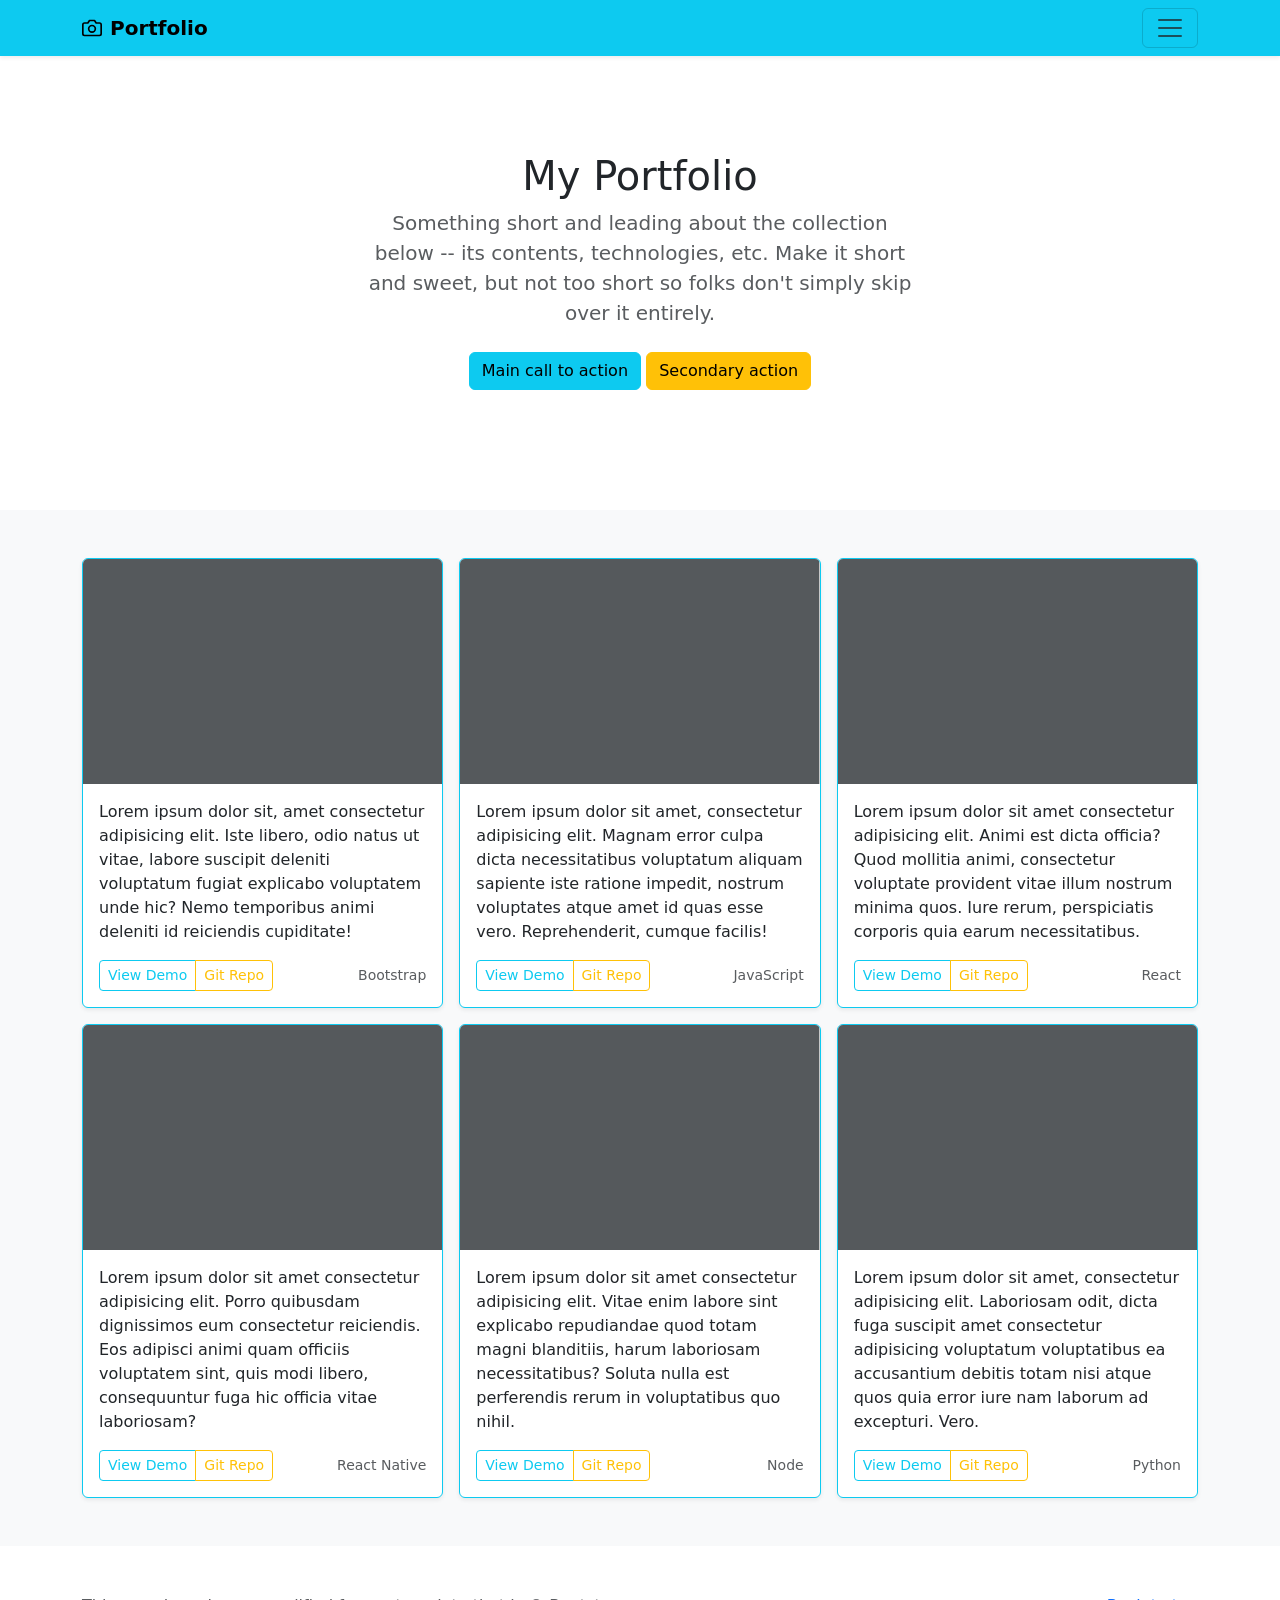
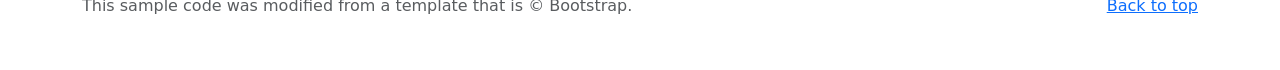
<file: bootstrap-practice.html>
<!doctype html>
<html lang="en">

<head>
  <meta charset="utf-8">
  <meta name="viewport" content="width=device-width, initial-scale=1">
  <link href="https://cdn.jsdelivr.net/npm/bootstrap@5.2.3/dist/css/bootstrap.min.css" rel="stylesheet" integrity="sha384-rbsA2VBKQhggwzxH7pPCaAqO46MgnOM80zW1RWuH61DGLwZJEdK2Kadq2F9CUG65" crossorigin="anonymous">
  <title>Bootstrap demo</title>
</head>

<body>
  <header>
    <div class="collapse bg-info" id="navbarHeader">
      <div class="container">
        <div class="row">
          <div class="col-sm-8 col-md-7 py-4">
            <h4 class="text-dark">About Me</h4>
            <p class="text-muted">Lorem ipsum, dolor sit amet consectetur adipisicing elit. Laudantium voluptatem
              nostrum a odit fuga voluptates. Hic atque aut iusto, suscipit distinctio, magni enim nulla debitis magnam
              maiores consequatur repudiandae qui.</p>
          </div>
          <div class="col-sm-4 offset-md-1 py-4">
            <h4 class="text-dark">Contact</h4>
            <ul class="list-unstyled">
              <li><a href="#" class="text-primary">Connect on LinkedIn</a></li>
              <li><a href="#" class="text-primary">Follow me on Medium</a></li>
              <li><a href="#" class="text-primary">Email me</a></li>
            </ul>
          </div>
        </div>
      </div>
    </div>
    <div class="navbar navbar-info bg-info shadow-sm">
      <div class="container">
        <a href="#" class="navbar-brand d-flex align-items-center">
          <svg xmlns="http://www.w3.org/2000/svg" width="20" height="20" fill="none" stroke="currentColor"
            stroke-linecap="round" stroke-linejoin="round" stroke-width="2" aria-hidden="true" class="me-2"
            viewBox="0 0 24 24">
            <path d="M23 19a2 2 0 0 1-2 2H3a2 2 0 0 1-2-2V8a2 2 0 0 1 2-2h4l2-3h6l2 3h4a2 2 0 0 1 2 2z" />
            <circle cx="12" cy="13" r="4" />
          </svg>
          <strong>Portfolio</strong>
        </a>
        <button class="navbar-toggler" type="button" data-bs-toggle="collapse" data-bs-target="#navbarHeader"
          aria-controls="navbarHeader" aria-expanded="false" aria-label="Toggle navigation">
          <span class="navbar-toggler-icon"></span>
        </button>
      </div>
    </div>
  </header>

  <main>
    <section class="py-5 text-center container">
      <div class="row py-lg-5">
        <div class="col-lg-6 col-md-8 mx-auto">
          <h1 class="fw-light">My Portfolio</h1>
          <p class="lead text-muted">Something short and leading about the collection below -- its contents,
            technologies, etc. Make it short and sweet, but not too short so folks don't simply skip over it entirely.
          </p>
          <p>
            <a href="#" class="btn btn-info my-2">Main call to action</a>
            <a href="#" class="btn btn-warning my-2">Secondary action</a>
          </p>
        </div>
      </div>
    </section>
    <div class="album py-5 bg-light">
      <div class="container">
        <div class="row row-cols-1 row-cols-sm-2 row-cols-md-3 g-3">
          <div class="col">
            <div class="card border-info shadow-sm">
              <svg class="bd-placeholder-img card-img-top" width="100%" height="225" role="img">
                <rect width="100%" height="100%" fill="#55595c" />
              </svg>
              <div class="card-body">
                <p class="card-text">Lorem ipsum dolor sit, amet consectetur adipisicing elit. Iste libero, odio natus
                  ut vitae, labore suscipit deleniti voluptatum fugiat explicabo voluptatem unde hic? Nemo temporibus
                  animi deleniti id reiciendis cupiditate!</p>
                <div class="d-flex justify-content-between align-items-center">
                  <div class="btn-group">
                    <button type="button" class="btn btn-sm btn-outline-info">View Demo</button>
                    <button type="button" class="btn btn-sm btn-outline-warning">Git Repo</button>
                  </div>
                  <small class="text-muted">Bootstrap</small>
                </div>
              </div>
            </div>
          </div>
          <div class="col">
            <div class="card border-info shadow-sm">
              <svg class="bd-placeholder-img card-img-top" width="100%" height="225" role="img">
                <rect width="100%" height="100%" fill="#55595c" />
              </svg>
              <div class="card-body">
                <p class="card-text">Lorem ipsum dolor sit amet, consectetur adipisicing elit. Magnam error culpa dicta
                  necessitatibus voluptatum aliquam sapiente iste ratione impedit, nostrum voluptates atque amet id quas
                  esse vero. Reprehenderit, cumque facilis!</p>
                <div class="d-flex justify-content-between align-items-center">
                  <div class="btn-group">
                    <button type="button" class="btn btn-sm btn-outline-info">View Demo</button>
                    <button type="button" class="btn btn-sm btn-outline-warning">Git Repo</button>
                  </div>
                  <small class="text-muted">JavaScript</small>
                </div>
              </div>
            </div>
          </div>
          <div class="col">
            <div class="card border-info shadow-sm">
              <svg class="bd-placeholder-img card-img-top" width="100%" height="225" role="img">
                <rect width="100%" height="100%" fill="#55595c" />
              </svg>
              <div class="card-body">
                <p class="card-text">Lorem ipsum dolor sit amet consectetur adipisicing elit. Animi est dicta officia?
                  Quod mollitia animi, consectetur voluptate provident vitae illum nostrum minima quos. Iure rerum,
                  perspiciatis corporis quia earum necessitatibus.</p>
                <div class="d-flex justify-content-between align-items-center">
                  <div class="btn-group">
                    <button type="button" class="btn btn-sm btn-outline-info">View Demo</button>
                    <button type="button" class="btn btn-sm btn-outline-warning">Git Repo</button>
                  </div>
                  <small class="text-muted">React</small>
                </div>
              </div>
            </div>
          </div>
          <div class="col">
            <div class="card border-info shadow-sm">
              <svg class="bd-placeholder-img card-img-top" width="100%" height="225" role="img">
                <rect width="100%" height="100%" fill="#55595c" />
              </svg>
              <div class="card-body">
                <p class="card-text">Lorem ipsum dolor sit amet consectetur adipisicing elit. Porro quibusdam
                  dignissimos eum consectetur reiciendis. Eos adipisci animi quam officiis voluptatem sint, quis modi
                  libero, consequuntur fuga hic officia vitae laboriosam?</p>
                <div class="d-flex justify-content-between align-items-center">
                  <div class="btn-group">
                    <button type="button" class="btn btn-sm btn-outline-info">View Demo</button>
                    <button type="button" class="btn btn-sm btn-outline-warning">Git Repo</button>
                  </div>
                  <small class="text-muted">React Native</small>
                </div>
              </div>
            </div>
          </div>
          <div class="col">
            <div class="card border-info shadow-sm">
              <svg class="bd-placeholder-img card-img-top" width="100%" height="225" role="img">
                <rect width="100%" height="100%" fill="#55595c" />
              </svg>
              <div class="card-body">
                <p class="card-text">Lorem ipsum dolor sit amet consectetur adipisicing elit. Vitae enim labore sint
                  explicabo repudiandae quod totam magni blanditiis, harum laboriosam necessitatibus? Soluta nulla est
                  perferendis rerum in voluptatibus quo nihil.</p>
                <div class="d-flex justify-content-between align-items-center">
                  <div class="btn-group">
                    <button type="button" class="btn btn-sm btn-outline-info">View Demo</button>
                    <button type="button" class="btn btn-sm btn-outline-warning">Git Repo</button>
                  </div>
                  <small class="text-muted">Node</small>
                </div>
              </div>
            </div>
          </div>
          <div class="col">
            <div class="card border-info shadow-sm">
              <svg class="bd-placeholder-img card-img-top" width="100%" height="225" role="img">
                <rect width="100%" height="100%" fill="#55595c" />
              </svg>
              <div class="card-body">
                <p class="card-text">Lorem ipsum dolor sit amet, consectetur adipisicing elit. Laboriosam odit, dicta
                  fuga suscipit amet consectetur adipisicing voluptatum voluptatibus ea accusantium debitis totam nisi
                  atque quos quia error iure nam laborum ad excepturi. Vero.</p>
                <div class="d-flex justify-content-between align-items-center">
                  <div class="btn-group">
                    <button type="button" class="btn btn-sm btn-outline-info">View Demo</button>
                    <button type="button" class="btn btn-sm btn-outline-warning">Git Repo</button>
                  </div>
                  <small class="text-muted">Python</small>
                </div>
              </div>
            </div>
          </div>
        </div>
      </div>
    </div>
  </main>

  <footer class="text-muted py-5">
    <div class="container">
      <p class="float-end mb-1">
        <a href="#">Back to top</a>
      </p>
      <p class="mb-1">This sample code was modified from a template that is &copy; Bootstrap.</p>
    </div>
  </footer>
  
  <src="https://cdn.jsdelivr.net/npm/bootstrap@5.2.3/dist/js/bootstrap.bundle.min.js" integrity="sha384-kenU1KFdBIe4zVF0s0G1M5b4hcpxyD9F7jL+jjXkk+Q2h455rYXK/7HAuoJl+0I4" crossorigin="anonymous"></script> 

</body>
</html>
</file>
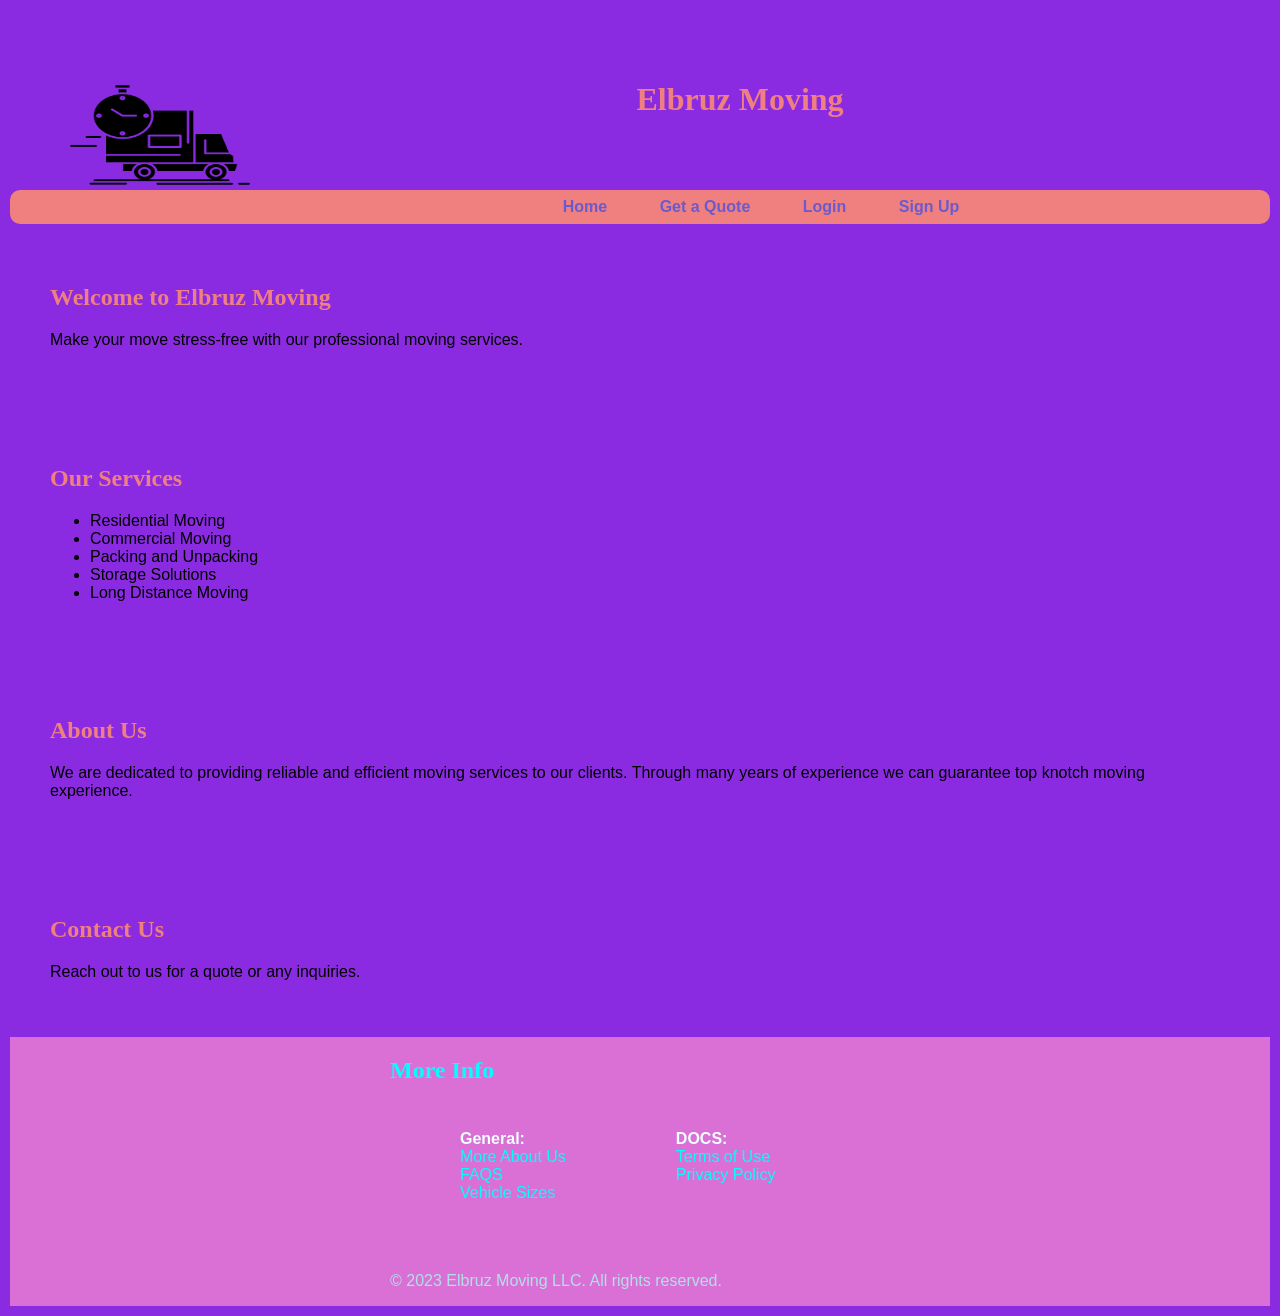
<file: Porfolio-project.html>
<!DOCTYPE html>
<html lang="en">

<head>
    <meta charset="UTF-8">
    <meta name="viewport" content="width=device-width, initial-scale=1.0">
    <title>Elbruz Moving</title>
    <style>
        html{
            scroll-behavior: smooth;
        }
        img{
            height: 150px;
            width: 200px;
         float: left;
        }

        body {
            font-family: Arial, sans-serif;
            margin: 5px;
            padding: 5px;
            background-color:blueviolet;
        }

        header {
            background-color:blueviolet;
            color:lightcoral;
            padding: 50px;
            text-align: center;
            font-family: Georgia, 'Times New Roman', Times, serif;
        }

        nav {
            background-color:lightcoral;
            color: orange;
            padding:8px;
            text-align: center;
            font-family: Verdana, Geneva, Tahoma, sans-serif;
            font-weight: bold;
            border-radius: 10px;
        }

        nav a{
            color:slateblue;
            text-decoration:lightcoral;
            padding: 8px;;
            margin: 0 1em;
        }

        section {
            padding: 40px;
        }

        footer {
            position: relative;
            background-color: orchid;
            min-height: fit-content;
            color: powderblue;
            display: flex;
            justify-content: center;
            bottom: 0;
            width:100% ;
        }
        footer h2{
            color: aqua;
        }
        .row{
            display:flex;
            flex: wrap;
            gap: 10px;

        }
        h2{
            color: lightcoral;
            font-family: Georgia, 'Times New Roman', Times, serif;
        }
        section:hover{
            color:orange;
            box-shadow: inset;
        }
        .container{
            width: 500px;
            display: flex;
            gap: 10px;
            flex-direction: column;
            flex-wrap: wrap;
        }
        .icons{
            display: flex;
            justify-content: center;
            gap: 10px;
            padding: 20px;
            cursor: auto;
            font-size: 0cqmax;
        }
        .icons i{
            color: aquamarine;
        }
        .icons i :hover{
            color: orange;
            scale: 1.05;
            transition: 0.5s all ease-in-out;
        }
        footer ul{
            margin-inline: 30px;
            color: azure;
            list-style: none;
            display: block;
            justify-content: center;
            align-items: center;
            height: 100px;

        }
        footer ul li a {
            text-decoration: none;
            color: aqua;
        }
        footer ul li a:hover {
            color: darkblue;
        }
    </style>
</head>

<body>
    <header>
        <img src="WebDev/1-Web-Dev-Fundamentals/delivery_truck.png" alt="logo">
        <h1>Elbruz Moving</h1>
    </header>
    <nav>
        <a href="#home">Home</a>
        <a href="#"class="nav-button">Get a Quote</a>
        <a href="#Login">Login</a>
        <a href="#Sign">Sign Up</a>
    </nav>
    <section id="home">
        <h2>Welcome to Elbruz Moving</h2>
        <p>Make your move stress-free with our professional moving services.</p>
    </section>
    <section id="services">
        <h2>Our Services</h2>
        <ul>
            <li>Residential Moving</li>
            <li>Commercial Moving</li>
            <li>Packing and Unpacking</li>
            <li>Storage Solutions</li>
            <li>Long Distance Moving</li>
        </ul>
    </section>
    <section id="about">
        <h2>About Us</h2>
        <p>We are dedicated to providing reliable and efficient moving services to our clients.
    Through many years of experience we can guarantee top knotch moving experience.</p>
    </section>
    <section id="contact">
        <h2>Contact Us</h2>
        <p>Reach out to us for a quote or any inquiries.</p>
        <!-- Add a contact form or contact information here -->
    </section>
    <footer>
        <div class="container">
            <h2>More Info</h2>
            <div class="row">
                <ul>
                    <li><strong>General:</strong></li>
                    <li><a href="#">More About Us</a></li>
                    <li><a href="#">FAQS</a></li>
                    <li><a href="#">Vehicle Sizes</a></li>

                </ul>
                <ul>
                    <li><strong>DOCS:</strong></li>
                    <li><a href="#">Terms of Use</a></li>
                    <li><a href="#">Privacy Policy</a></li>
                </ul>
                <div class="icons">
                    <a href="https://www.facebook.com"> <i class="fab fa-facebook.com"></i></a>
                    <a href="https://X.com"><i class="fab fa-X"></i></a>
                    <a href="https://www.instagram.com"><i class="fab fa-instagram"></i></a>

                </div>


            </div>
            <div><p>&copy; 2023 Elbruz Moving LLC. All rights reserved.</p></div>
        </div>
    </footer>
</body>

</html>
</file>
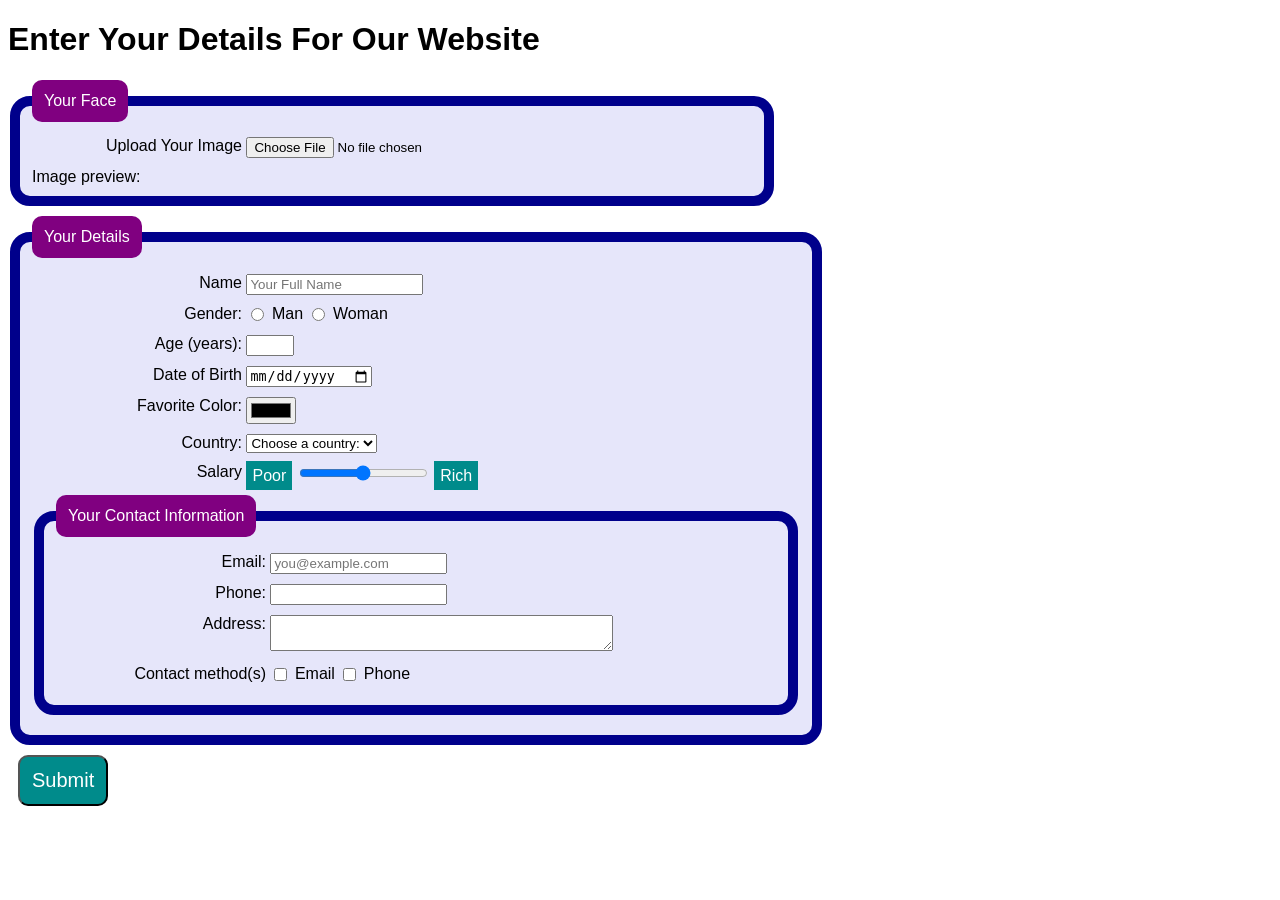
<file: WK2 datingform.html>
<!DOCTYPE html>
<html>
<head>
    <title>Dating website</title>
    <style>
        body {
            font-family: Verdana, Arial, sans-serif;
        }

        p{
            margin: 0;
        }
legend{
    background-color: purple;
    border-radius: 10px;
    color: white;
    padding: 12px;
    }
    fieldset{
        background: lavender;
        border: 10px solid darkblue;
        border-radius: 20px;
        margin-bottom: 10px;
        width: 720px;
    }
    div{
        margin: 10px;
    }
    label{
        display: inline-block;
        text-align: right;
        vertical-align: top;
        width: 200px;
    }
    input[type="radio"]+label, input[type="checkbox"]+label{
        width: auto;
    }
    .range-caption{
        background: darkcyan;
        color: white;
        padding: 6px;
        text-align: center;

    }
   [type="submit"]{
        background: darkcyan;
        border-radius: 10px;
        color: white;
        font-size: 20px;
        padding: 12px;
    }
    div:hover{
color: blue;
    }
    </style>
</head>
<body>
    <h1>Enter Your Details For Our Website</h1>
    <form action="https://us-central1-nucamp-production.cloudfunctions.net/post/formdata" method="post" enctype="multipart/form-data">
        <fieldset>
            <legend>Your Face</legend>
    <div>
             <label for="avatar">Upload Your Image</label>   
            <input type="file" id="avatar" name="avatar" required>
           </div>
            <p>Image preview: <img id="preview" width="500"></p>
        </fieldset>
        <fieldset>
            <legend>Your Details</legend>
            <div>
                <label for="Name">Name</label>
            <input type="text" id="Name" placeholder="Your Full Name">
            </div>
            <div>
<label>Gender:</label>
<input type="radio" id="man" name="gender" value="male" required/> 
<label for="man">Man</label>
<input type="radio" id="woman" name="gender" value="woman" required/>
<label for="woman">Woman</label>
            </div>
            <div>
                <label for="age">Age (years):</label>
                <input type="number" id="age" min="18" max="99" name="age" required/>
            </div>
            <div>
                <label for="dob">Date of Birth</label>
                <input type="date" id="dob" name="dob"/>
            </div>
            <div>
                <label for="Color">Favorite Color:</label>
                <input type="color" id="color" name="color"/>
                </div>
                <div>
                    <label for="country">Country:</label>
                    <select id="country" name="country">
                    <option value=""> Choose a country: </option>
                    <option value="brazil">Brazil</option>
                    <option value="usa">USA</option>
                    <option value="france">France</option>
                    <option value="japan">Japan</option>
                    <option value="lybia">Lybia</Option>
            </select>
                </div>
                <div>
                    <label for="salary">Salary</label>
                    <span class="range-caption">Poor</span>
                    <input type="range" id="salary" name="salary" min="0" max="100" value="50"/>
                    <span class="range-caption">Rich</span>
                </div>
                <Fieldset>
                    <Legend>Your Contact Information</Legend>
                    <div>
                        <Label For="email">Email:</Label>
                        <Input Type="email" Id="email" Placeholder="you@example.com" Required />
                    </div>
                    <div>
                        <Label For="Phone">Phone:</Label>
                        <Input Type="tel" Id="phone" name="phone"/>
                    </div>
                    <div>
                        <Label For="address">Address:</Label>
                        <textarea name="address" id="address" cols="40"></textarea>
                    </div>
                    <div>
                        <label>Contact method(s)</label>
                        <input type="checkbox" name="contact" id="emailCheckbox" value="email">
                        <label for="emailCheckbox">Email</label>
                        <input type="checkbox" name="contact"  id="phoneCheckbox" value="phone">
                        <label for="phonecheckbox">Phone</label>
                    </div>
                </Fieldset>
        </fieldset>
        <div>
            <input type="submit">
        </div>
    </form>
    <script src="https://url.nucamp.co/datingjs"></script>
</body>
</html>
</file>
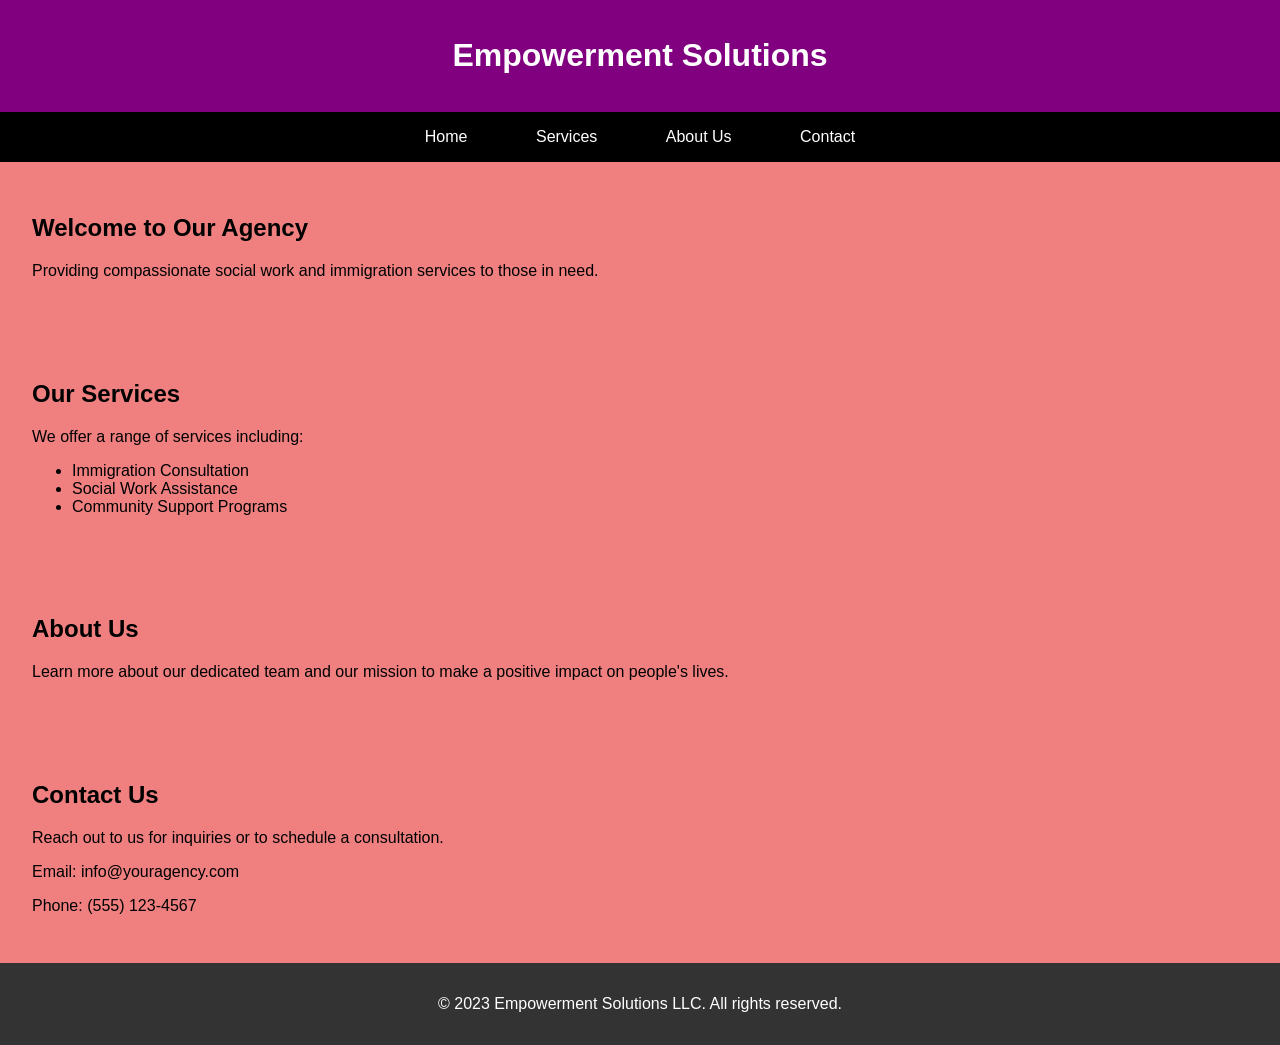
<file: WebDev/Project Empowerment.html>
<!DOCTYPE html>
<html lang="en">

<head>
    <meta charset="UTF-8">
    <meta name="viewport" content="width=device-width, initial-scale=1.0">
    <title>Empowerment Solutions LLC</title>
    <style>
        body {
            font-family: Arial, sans-serif;
            margin: 0;
            padding: 0;
            background-color: lightcoral;
        }

        header {
            background-color:purple;
            color: #fff;
            text-align: center;
            padding: 1em 0;
        }

        nav {
            background-color:black;
            color: #fff;
            text-align: center;
            padding: 1em 0;
        }

        nav a {
            color: #fff;
            text-decoration: none;
            padding: 1em;
            margin: 0 1em;
        }

        section {
            padding: 2em;
        }

        footer {
            background-color: #333;
            color: #fff;
            text-align: center;
            padding: 1em 0;
        }
    </style>
</head>

<body>

    <header>
        <h1>Empowerment Solutions</h1>
    </header>

    <nav>
        <a href="#home">Home</a>
        <a href="#services">Services</a>
        <a href="#about">About Us</a>
        <a href="#contact">Contact</a>
    </nav>

    <section id="home">
        <h2>Welcome to Our Agency</h2>
        <p>Providing compassionate social work and immigration services to those in need.</p>
    </section>

    <section id="services">
        <h2>Our Services</h2>
        <p>We offer a range of services including:</p>
        <ul>
            <li>Immigration Consultation</li>
            <li>Social Work Assistance</li>
            <li>Community Support Programs</li>
            <!-- Add more services as needed -->
        </ul>
    </section>

    <section id="about">
        <h2>About Us</h2>
        <p>Learn more about our dedicated team and our mission to make a positive impact on people's lives.</p>
    </section>

    <section id="contact">
        <h2>Contact Us</h2>
        <p>Reach out to us for inquiries or to schedule a consultation.</p>
        <p>Email: info@youragency.com</p>
        <p>Phone: (555) 123-4567</p>
    </section>

    <footer>
        <p>&copy; 2023 Empowerment Solutions LLC. All rights reserved.</p>
    </footer>

</body>

</html>
</file>
